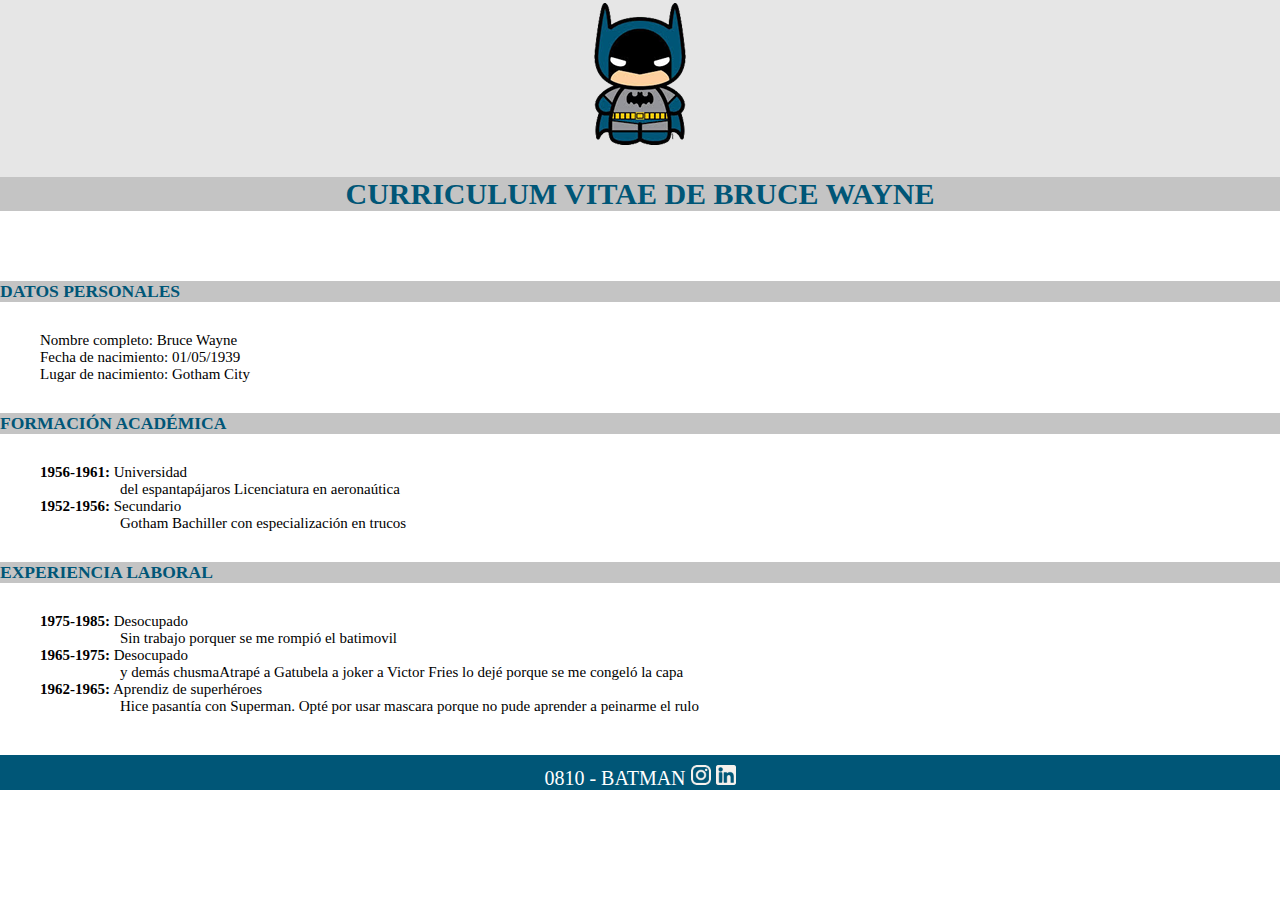
<file: CV_Batman/index.html>
<!DOCTYPE html>
<html lang="en">
<head>
    <meta charset="UTF-8">
    <meta http-equiv="X-UA-Compatible" content="IE=edge">
    <meta name="viewport" content="width=device-width, initial-scale=1.0">
    <title>Intro a CSS</title>
    <link rel="stylesheet" href="css/style.css">
</head>
<body>
    <header>
        <img src="img/batman.png" alt="Foto de Batman">
        <h1>CURRICULUM    VITAE    DE    BRUCE    WAYNE</h1>
    </header>
    <main>
        <section>
            <h3>DATOS   PERSONALES</h3>
            <ul>
                <li>Nombre completo: Bruce Wayne</li>
                <li>Fecha de nacimiento: 01/05/1939</li>
                <li>Lugar de nacimiento: Gotham City</li>
            </ul>
        </section>
        <section>
            <h3>FORMACIÓN   ACADÉMICA</h3>
            <ul>
                <li><span>1956-1961:</span> Universidad 
                    <ul typw="none">
                        <li>
                            <ul type="none">
                                <li>del espantapájaros Licenciatura en aeronaútica</li>
                            </ul>
                        </li>
                    </ul>
                </li>
                <li><span>1952-1956:</span> Secundario 
                    <ul typw="none">
                        <li>
                            <ul type="none">
                                <li>Gotham Bachiller con especialización en trucos</li>
                            </ul>
                        </li>
                    </ul>
                </li>
            </ul>
        </section>
        <section>
            <h3>EXPERIENCIA   LABORAL</h3>
            <ul>
                <li><span>1975-1985:</span> Desocupado 
                    <ul typw="none">
                        <li>
                            <ul type="none">
                                <li>Sin trabajo porquer se me rompió el batimovil</li>
                            </ul>
                        </li>
                    </ul>
                </li>
                <li><span>1965-1975:</span> Desocupado 
                    <ul typw="none">
                        <li>
                            <ul type="none">
                                <li>y demás chusmaAtrapé a Gatubela a joker a Victor Fries lo dejé porque se me congeló la capa</li>
                            </ul>
                        </li>
                    </ul>
                </li>
                <li><span>1962-1965:</span> Aprendiz de superhéroes
                    <ul typw="none">
                        <li>
                            <ul type="none">
                                <li>Hice pasantía con Superman. Opté por usar mascara porque no pude aprender a peinarme el rulo</li>
                            </ul>
                        </li>
                    </ul>
                </li>
            </ul>
        </section>
    </main>    
    <footer>
        <span>0810 - BATMAN</span>
        <a href="https://www.instagram.com/"><img src="img/instagram.png" alt="Logo de Instagram"></a>
        <a href="https://www.linkedin.com/"><img src="img/LinkedIn.png" alt="Logo de LinkedIn"></a>
    </footer>
</body>
</html>
</file>
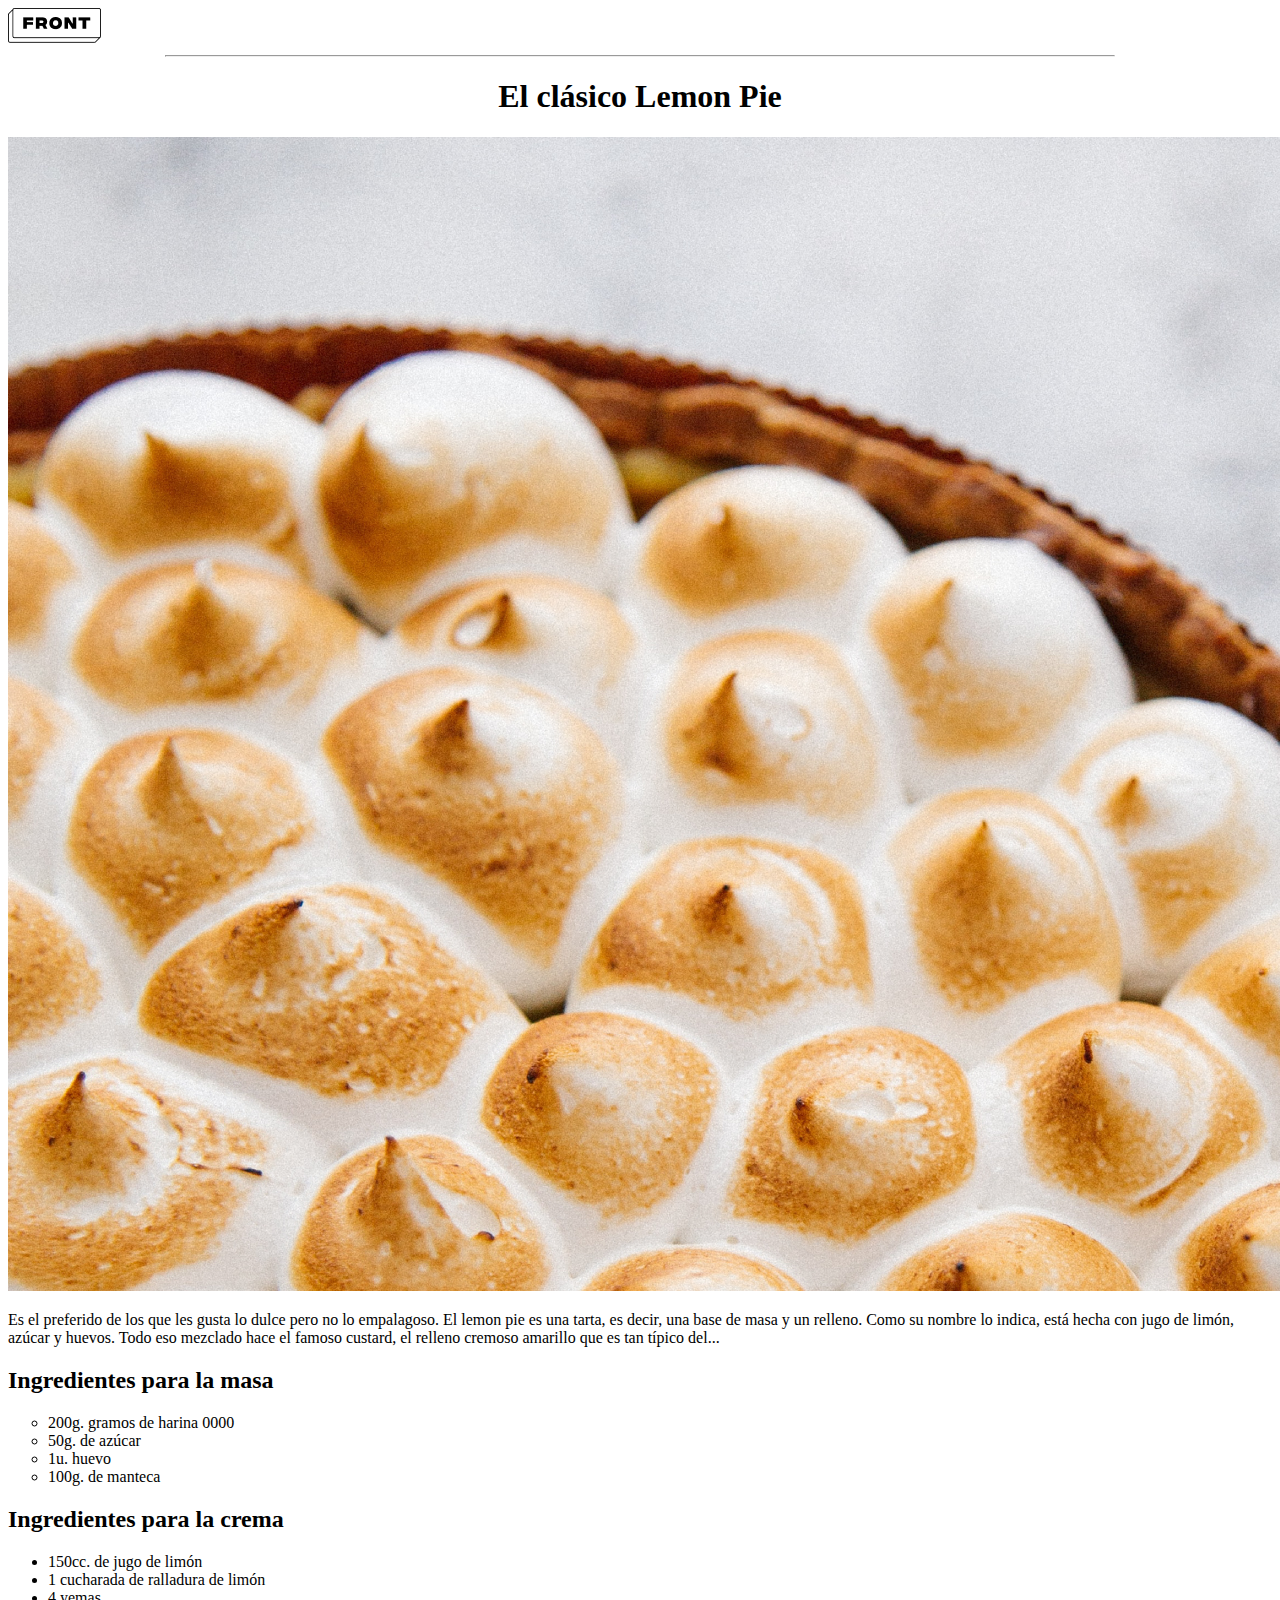
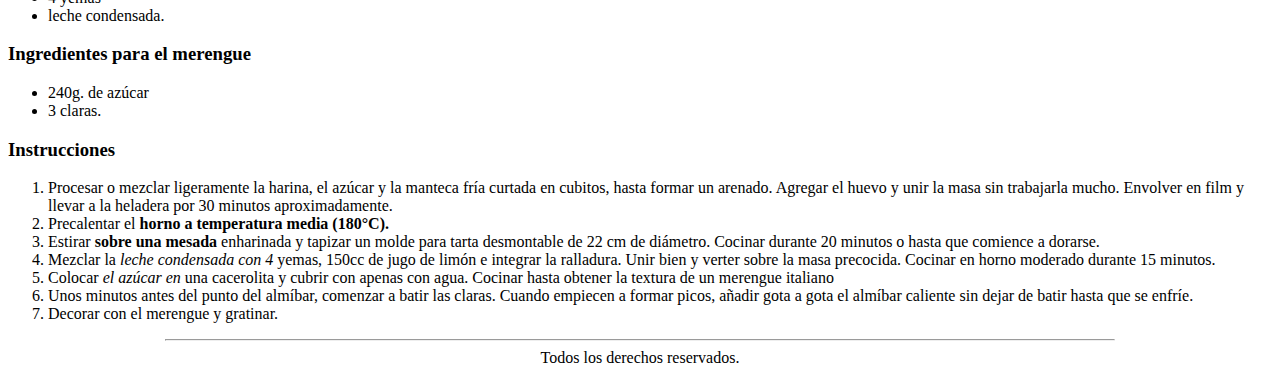
<file: LemonPie/index.html>
<!DOCTYPE html>
<html lang="en">
<head>
    <meta charset="UTF-8">
    <meta http-equiv="X-UA-Compatible" content="IE=edge">
    <meta name="viewport" content="width=device-width, initial-scale=1.0">
    <title>Logo Front End 1</title>
</head>
<body>
    <img src="img/logo.png" alt="Imagen de logo de FRONT">
    <hr width="75%">
    <h1 align="center">El clásico Lemon Pie</h1>
    
    <img src="img\lemonPie.jpg" alt="Imagen de Lemon Pie">
    <p>Es el preferido de los que les gusta lo dulce pero no lo empalagoso. El lemon pie es una tarta, es decir, una base de masa y un relleno. Como su nombre lo indica, está hecha con jugo de limón, azúcar y huevos. Todo eso mezclado hace el famoso custard, el relleno cremoso amarillo que es tan típico del...</p>
    <h2>Ingredientes para la masa</h2>
    <ul type = "Circle">
        <li>200g. gramos de harina 0000</li>
        <li>50g. de azúcar</li>
        <li>1u. huevo</li>
        <li>100g. de manteca</li>
    </ul>
    <h2>Ingredientes para la crema</h2>
    <ul>
        <li>150cc. de jugo de limón </li>
        <li>1 cucharada de ralladura de limón</li>
        <li>4 yemas</li>
        <li>leche condensada.</li>
    </ul>
    <h3>Ingredientes para el merengue</h3>
    <ul>
        <li>240g. de azúcar</li>
        <li>3 claras.</li>
    </ul>
    <h3>Instrucciones</h3>
    <ol>
        <li>Procesar o mezclar ligeramente la harina, el azúcar y la manteca fría curtada en cubitos, hasta formar un arenado. Agregar el huevo y unir la masa sin trabajarla mucho. Envolver en film y llevar a la heladera por 30 minutos aproximadamente.</li>
        <li>Precalentar el <strong>horno a temperatura media (180°C).</strong></li>
        <li>Estirar <b> sobre una mesada</b> enharinada y tapizar un molde para tarta desmontable de 22 cm de diámetro. Cocinar durante 20 minutos o hasta que comience a dorarse.</li>
        <li>Mezclar la <em>leche condensada con 4</em>  yemas, 150cc de jugo de limón e integrar la ralladura. Unir bien y verter sobre la masa precocida. Cocinar en horno moderado durante 15 minutos.</li>
        <li>Colocar <i> el azúcar en </i> una cacerolita y cubrir con apenas con agua. Cocinar hasta obtener la textura de un merengue italiano</li>
        <li>Unos minutos antes del punto del almíbar, comenzar a batir las claras. Cuando empiecen a formar picos, añadir gota a gota el almíbar caliente sin dejar de batir hasta que se enfríe.</li>
        <li>Decorar con el merengue y gratinar.</li>
    </ol>
    <hr width="75%">
    <footer align="center">Todos los derechos reservados.</footer>
    <!--  -->
</body>
</html>
</file>
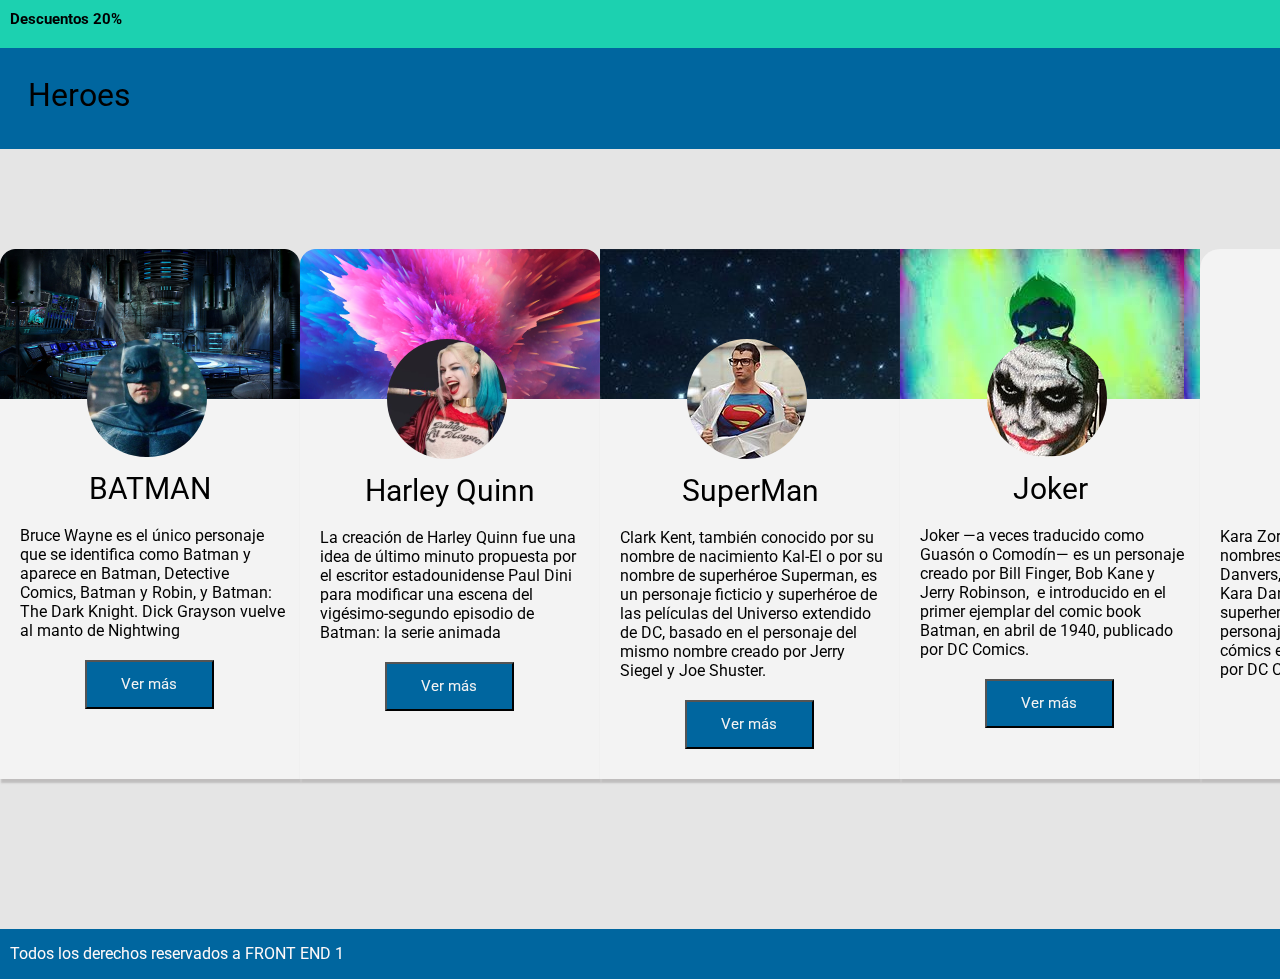
<file: SuperHeroes/index.html>
<!DOCTYPE html>
<html lang="en">
<head>
    <meta charset="UTF-8">
    <meta http-equiv="X-UA-Compatible" content="IE=edge">
    <meta name="viewport" content="width=device-width, initial-scale=1.0">
    <title>Super Heroes</title>
    <link rel="stylesheet" href="https://use.fontawesome.com/releases/v5.15.4/css/all.css" integrity="sha384-DyZ88mC6Up2uqS4h/KRgHuoeGwBcD4Ng9SiP4dIRy0EXTlnuz47vAwmeGwVChigm" crossorigin="anonymous">
    <link href="css/style.css" rel="stylesheet">
</head>
<body>
    <header>
        <h3>Descuentos 20%</h3>
        <div class="cajaAzul">
            <h1>Heroes</h1>
        </div>  
    </header>

    <main>
        <section class="flexBoxContainer">
            <article class="box">
                <div class="fondoBatman">
                    <div class="head">
                        <i class="fas fa-heart"></i>
                    </div>
                </div>
                <img src="img/batman.png" alt="foto de batman" class="img">
                <p class="name">BATMAN</p>
                <p class="text">Bruce Wayne es el único personaje que se identifica como Batman y aparece en Batman, Detective Comics, Batman y Robin, y Batman: The Dark Knight. Dick Grayson vuelve al manto de Nightwing</p>
                <button formaction="https://es.wikipedia.org/wiki/Batman#:~:text=Batman%20(conocido%20inicialmente%20como%20Bat,y%20propiedad%20de%20DC%20Comics.&text=Vive%20en%20la%20mansi%C3%B3n%20Wayne,centro%20de%20operaciones%20de%20Batman.">Ver más</button>
            </article>

            <article class="box">
                <div class="fondoHarley">
                    <div class="head">
                        <i class="fas fa-heart"></i>
                    </div>
                </div>
                <img src="img/harleyQuinn.png" alt="foto harley" class="img">
                <p class="name">Harley Quinn</p>
                <p class="text">La creación de Harley Quinn fue una idea de último minuto propuesta por el escritor estadounidense Paul Dini para modificar una escena del vigésimo-segundo episodio de Batman: la serie animada</p>
                <button formaction="https://es.wikipedia.org/wiki/Harley_Quinn#:~:text=Harley%20Quinn%20posee%20una%20excelente,que%20lleva%20junto%20al%20Joker.">Ver más</button>
            </article>

            <article class="box">
                <div class="fondoSuperMan">
                    <div class="head">
                        <i class="fas fa-heart"></i>
                    </div>
                </div>
                <img src="img/superMan.jpg" alt="foto de superMan" class="img">
                <p class="name">SuperMan</p>
                <p class="text">Clark Kent, también conocido por su nombre de nacimiento Kal-El o por su nombre de superhéroe Superman, es un personaje ficticio y superhéroe de las películas del Universo extendido de DC, basado en el personaje del mismo nombre creado por Jerry Siegel y Joe Shuster.</p>
                <button formaction="https://es.wikipedia.org/wiki/Superman#:~:text=Superman%20naci%C3%B3%20en%20el%20planeta,de%20Kal%2DEl%20al%20nacer.&text=Bajo%20la%20identidad%20de%20Clark,cual%20ha%20sido%20vinculado%20rom%C3%A1nticamente.">Ver más</button>
            </article>

            <article class="box">
                <div class="fondoJoker">
                    <div class="head">
                        <i class="fas fa-heart"></i>
                    </div>
                </div>
                <img src="img/joker.jpg" alt="foto de Joker" class="img">
                <p class="name">Joker</p>
                <p class="text">Joker —a veces traducido como Guasón o Comodín—​ es un personaje creado por Bill Finger, Bob Kane y Jerry Robinson, ​​​ e introducido en el primer ejemplar del comic book Batman, en abril de 1940, publicado por DC Comics.</p>
                <button formaction="https://es.wikipedia.org/wiki/Joker_(personaje)">Ver más</button>
            </article>

            <article class="box">
                <div class="fondoSuperGirl">
                    <div class="head">
                        <i class="fas fa-heart"></i>
                    </div>
                </div>
                <img src="img/superGirl.jpg" alt="foto de Super Girl" class="img">
                <p class="name">SuperGirl</p>
                <p class="text">Kara Zor-El también conocida por sus nombres adoptivos de Linda Lee Danvers, Kara Kent, Linda Lang y Kara Danvers, y el nombre de superheroína de Supergirl, es un personaje ficticio que aparece en los cómics estadounidenses publicados por DC Comics.</p>
                <button formaction="https://es.wikipedia.org/wiki/Supergirl#:~:text=Creada%20como%20una%20contraparte%20femenina,c%C3%B3mics%20no%20relacionados%20con%20Superman.">Ver más</button>
            </article>
        </section>
    </main>
    <footer>
        <section class="footer">
            <p>Todos los derechos reservados a FRONT END 1</p>
        </section>
    </footer>
</body>
</html>
</file>
<file: CV_Batman/css/style.css>
*{
    margin: 0%;
}

h1{
    background-color: #C4C4C4;
    color: #005677;
    margin-top: 30px;
    margin-bottom: 70px;
    font-family: 'Times New Roman', Times, serif
}

header{
    text-align: center;
    background: #E6E6E6;
}

body{
    font-size: 15px;
}

header img{
    background-color: #E6E6E6;
    display: block;
    margin: auto;
}

footer{
    font-family: 'Times New Roman', Times, serif;
    background: #005677;
    color: #FFFFFF;
    font-size: 20px;
    text-transform: uppercase;
    text-align: center;
    margin-top: 40px;
    padding-top: 10px;
}

footer a img{
    width: 20px; 
    height: 20px;
}

main section h3{
    font-family: 'Times New Roman', Times, serif;
    text-transform: uppercase;
    background-color: #C4C4C4;
    color: #005677;
    box-sizing: border-box;
    margin-top: 30px;
    margin-bottom: 30px;
}

ul {
    list-style-type: none;
}

main section ul li span{
    font-weight: bold;
}
</file>
<file: SuperHeroes/css/style.css>
@import url('https://fonts.googleapis.com/css2?family=Roboto&display=swap');

* {
    margin:0%;
}

header h3 {
    font-family: 'Roboto', sans-serif;
    font-style: normal;
    font-weight: bolder;
    background-color:#1CD1B0;
    font-size: 15px;
    height: 38px;
    padding-left: 10px;
    padding-top: 10px
}

header h1 {
    font-family: 'Roboto', sans-serif;
    font-style: normal;
    font-weight: normal;
    padding-left: 28px;
    padding-top: 28px;
}

.cajaAzul {
    background-color: #00669F;
    height: 101px;
}

main {
    background-color: #e5e5e5;
    height: 780px;
    overflow: auto;
}

.box {
    display:block;
    background-color: #F3F3F3;
    width: 300px;
    height: 530px;
    margin-top: 100px;
    border-top-left-radius: 20px;
    border-top-right-radius: 20px;
    box-shadow:1px 4px 2px rgba(185, 182, 182, 0.856);
}

.head {
    height: 150px;
    background-size: cover;
}
.head i {
    color: red;
    padding: 10px;
    font-size: 20px
}

.fondoSuperoGirl {
    background-image: url("../img/fondoSuperGirl.jpg")
}

.fondoSuperMan {
    background-image: url("../img/fondoSuperMan.jpg");
}

.fondoJoker {
    background-image: url("../img/fondoJoker.jpg");
}

.fondoHarley {
    background-image: url("../img/fondoHarleyQuinn.png");
}

.fondoBatman {
    background-image: url("../img/fondoBatman.png");
}

.flexBoxContainer {
    display:flex;
    flex-direction: row;
}

.footer{
    background-color: #00669F;
    height: 50px;
}

.img {
    position: relative;
    bottom: 60px;
    left: 87px;
    border-radius:160px;
}

.name {
    font-family: 'Roboto', sans-serif;
    font-style: normal;
    font-weight: normal;
    position: relative;
    text-align: center;
    font-size: 30px;
    line-height: 35px;
    bottom: 50px;
}

.text {
    font-family: 'Roboto', sans-serif;
    font-style: normal;
    font-weight: normal;
    position: relative;
    bottom: 50px;
    padding: 20px;
    width: 267px;
    line-height: 19px;
    font-size: 16px;
}

main button{
    font-family: 'Roboto', sans-serif;
    color: #F3F3F3;
    font-style: normal;
    font-weight: normal;
    font-size: 15px;
    line-height: 18px;
    text-align: center;
    background-color: #00669F;
    width: 128.78px;
    height: 48.52px;
    position:relative;
    bottom: 50px;
    left: 85px;
}

.footer p {
    font-family: 'Roboto', sans-serif;
    font-style: normal;
    font-weight: normal;
    position: relative;
    color: #fff9f9;
    line-height: 20px;
    top: 15px;
    font-size: 16px;
    padding-left: 10px;
}
</file>
